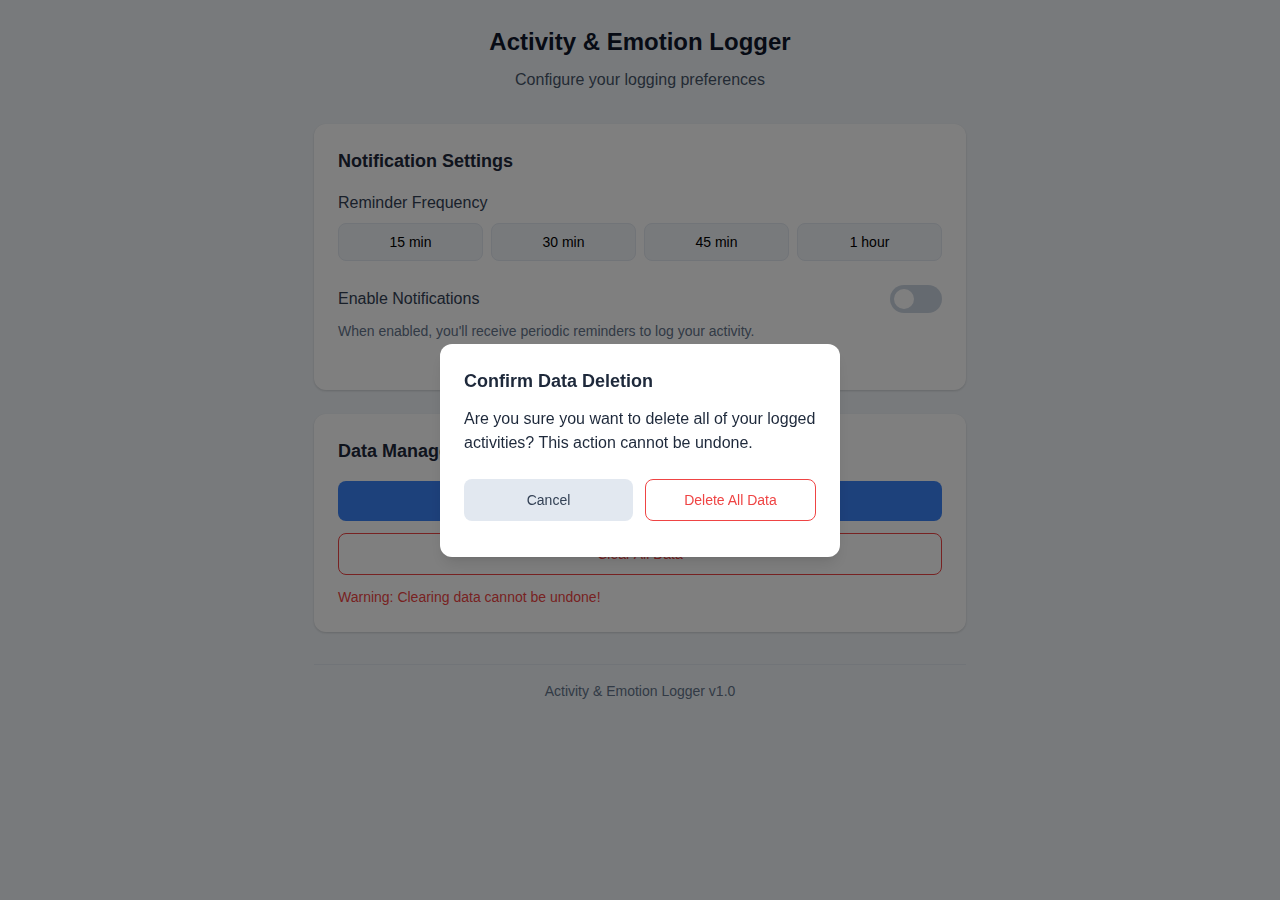
<file: options/options.html>
<!DOCTYPE html>
<html lang="en">
<head>
  <meta charset="UTF-8">
  <meta name="viewport" content="width=device-width, initial-scale=1.0">
  <title>Activity & Emotion Logger - Options</title>
  <link rel="stylesheet" href="options.css">
</head>
<body>
  <div class="container">
    <header>
      <h1>Activity & Emotion Logger</h1>
      <p class="subtitle">Configure your logging preferences</p>
    </header>

    <main>
      <section class="card">
        <h2>Notification Settings</h2>
        
        <div class="form-group">
          <label for="frequency">Reminder Frequency</label>
          <div class="frequency-selector">
            <button class="frequency-btn" data-minutes="15">15 min</button>
            <button class="frequency-btn" data-minutes="30">30 min</button>
            <button class="frequency-btn" data-minutes="45">45 min</button>
            <button class="frequency-btn" data-minutes="60">1 hour</button>
          </div>
        </div>
        
        <div class="form-group">
          <label class="toggle-label">
            <span>Enable Notifications</span>
            <div class="toggle">
              <input type="checkbox" id="notificationsToggle">
              <span class="toggle-slider"></span>
            </div>
          </label>
          <p class="form-help">When enabled, you'll receive periodic reminders to log your activity.</p>
        </div>
      </section>
      
      <section class="card">
        <h2>Data Management</h2>
        <button id="exportBtn" class="primary-btn">Export All Data (CSV)</button>
        <button id="clearDataBtn" class="danger-btn">Clear All Data</button>
        <p class="form-help warning">Warning: Clearing data cannot be undone!</p>
      </section>
    </main>
    
    <footer>
      <p>Activity & Emotion Logger v1.0</p>
    </footer>
  </div>

  <div id="overlay" class="hidden">
    <div class="modal">
      <h2>Confirm Data Deletion</h2>
      <p>Are you sure you want to delete all of your logged activities? This action cannot be undone.</p>
      <div class="modal-actions">
        <button id="cancelDeleteBtn" class="secondary-btn">Cancel</button>
        <button id="confirmDeleteBtn" class="danger-btn">Delete All Data</button>
      </div>
    </div>
  </div>

  <script src="options.js"></script>
</body>
</html>
</file>
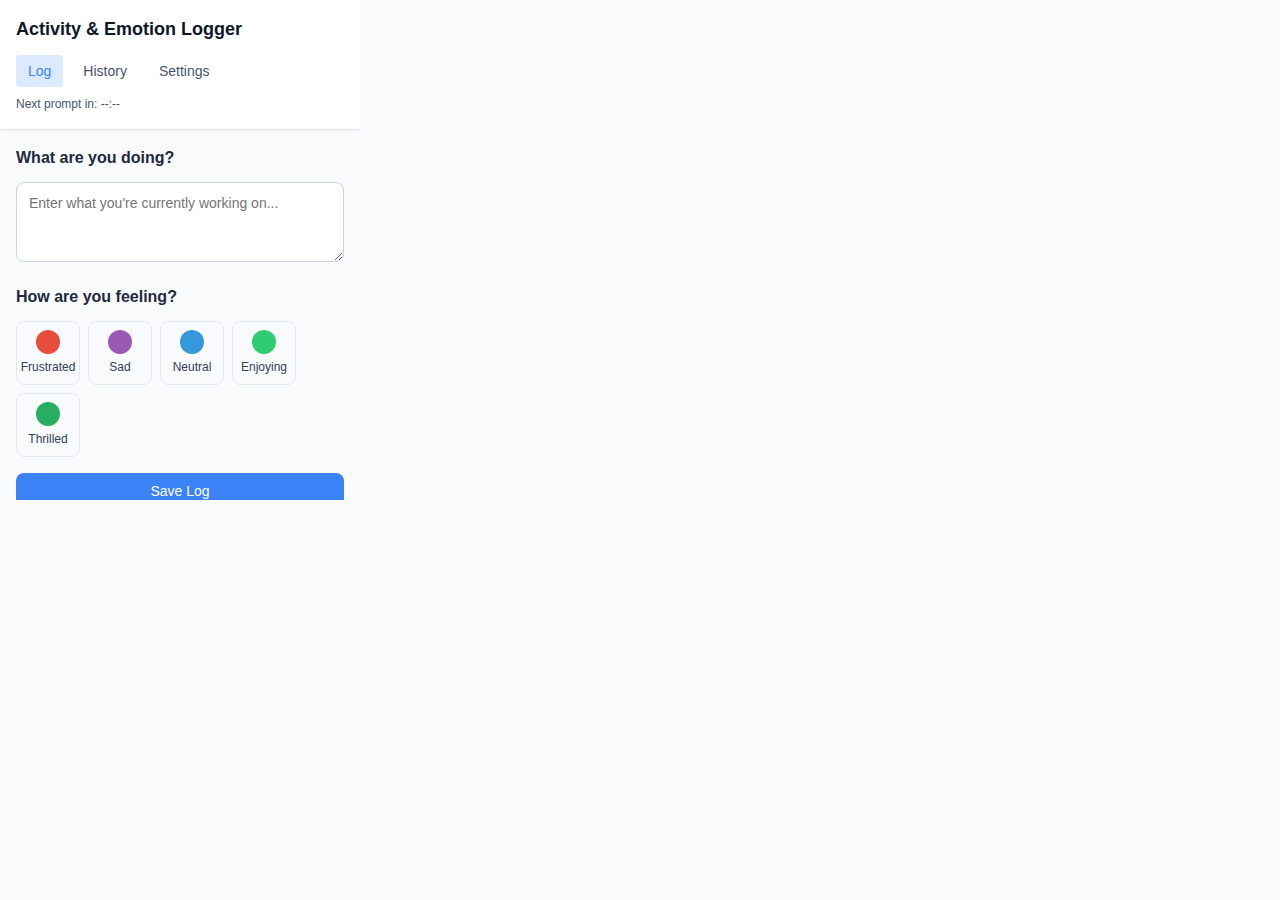
<file: popup/popup.html>
<!DOCTYPE html>
<html lang="en">
<head>
  <meta charset="UTF-8">
  <meta name="viewport" content="width=device-width, initial-scale=1.0">
  <title>Activity & Emotion Logger</title>
  <link rel="stylesheet" href="popup.css">
</head>
<body>
  <div class="app">
    <header>
      <h1>Activity & Emotion Logger</h1>
      <div class="tabs">
        <button id="logTab" class="tab-btn active">Log</button>
        <button id="historyTab" class="tab-btn">History</button>
        <button id="settingsTab" class="tab-btn">Settings</button>
        <div id="settingsAlert" class="tab-alert hidden">!</div>
      </div>
      <div id="nextPrompt" class="next-prompt">
        Next prompt in: <span id="nextPromptTime">--:--</span>
      </div>
    </header>

    <section id="logSection" class="section active">
      <h2>What are you doing?</h2>
      <div class="form-group">
        <textarea id="activityInput" placeholder="Enter what you're currently working on..."></textarea>
      </div>
      
      <h2>How are you feeling?</h2>
      <div class="emotion-selector">
        <div class="emotion-option" data-emotion="1">
          <div class="emotion-icon frustrated"></div>
          <span class="emotion-name">Frustrated</span>
        </div>
        <div class="emotion-option" data-emotion="2">
          <div class="emotion-icon sad"></div>
          <span class="emotion-name">Sad</span>
        </div>
        <div class="emotion-option" data-emotion="3">
          <div class="emotion-icon neutral"></div>
          <span class="emotion-name">Neutral</span>
        </div>
        <div class="emotion-option" data-emotion="4">
          <div class="emotion-icon enjoying"></div>
          <span class="emotion-name">Enjoying</span>
        </div>
        <div class="emotion-option" data-emotion="5">
          <div class="emotion-icon thrilled"></div>
          <span class="emotion-name">Thrilled</span>
        </div>
      </div>
      
      <button id="saveLogBtn" class="primary-btn">Save Log</button>
      
      <div id="logSuccess" class="success-message hidden">
        <p>Entry logged successfully!</p>
      </div>
    </section>

    <section id="historySection" class="section">
      <div class="history-header">
        <h2>Activity History</h2>
        <button id="exportBtn" class="secondary-btn">Export CSV</button>
      </div>
      
      <div id="logEntries" class="log-entries">
        <div class="empty-state hidden">
          <p>No entries yet. Start logging your activities!</p>
        </div>
      </div>
    </section>

    <section id="settingsSection" class="section">
      <div id="notificationWarning" class="warning-message hidden">
        <p>⚠️ Notifications are not enabled. Enable them to receive activity logging reminders.</p>
        <button id="enableNotificationsBtn" class="warning-btn">Enable Notifications</button>
      </div>

      <h2>Notification Settings</h2>
      <div class="form-group">
        <label>Reminder Frequency</label>
        <div class="frequency-selector">
          <button class="frequency-btn" data-minutes="15">15 min</button>
          <button class="frequency-btn" data-minutes="30">30 min</button>
          <button class="frequency-btn" data-minutes="45">45 min</button>
          <button class="frequency-btn" data-minutes="60">1 hour</button>
        </div>
      </div>

      <h2>Customize Emotion Names</h2>
      <div class="emotion-names">
        <div class="emotion-name-input">
          <label for="emotion1">Emotion 1 (Frustrated)</label>
          <input type="text" id="emotion1" class="emotion-name-field" data-emotion="1">
        </div>
        <div class="emotion-name-input">
          <label for="emotion2">Emotion 2 (Sad)</label>
          <input type="text" id="emotion2" class="emotion-name-field" data-emotion="2">
        </div>
        <div class="emotion-name-input">
          <label for="emotion3">Emotion 3 (Neutral)</label>
          <input type="text" id="emotion3" class="emotion-name-field" data-emotion="3">
        </div>
        <div class="emotion-name-input">
          <label for="emotion4">Emotion 4 (Enjoying)</label>
          <input type="text" id="emotion4" class="emotion-name-field" data-emotion="4">
        </div>
        <div class="emotion-name-input">
          <label for="emotion5">Emotion 5 (Thrilled)</label>
          <input type="text" id="emotion5" class="emotion-name-field" data-emotion="5">
        </div>
        <button id="saveEmotionNames" class="primary-btn">Save Emotion Names</button>
      </div>
    </section>
  </div>

  <script src="popup.js" type="module"></script>
</body>
</html>
</file>
<file: options/options.css>
:root {
  --primary: #3b82f6;
  --primary-hover: #2563eb;
  --primary-light: #dbeafe;
  --secondary: #14b8a6;
  --accent: #f97316;
  --success: #10b981;
  --warning: #f59e0b;
  --error: #ef4444;
  --neutral-50: #f8fafc;
  --neutral-100: #f1f5f9;
  --neutral-200: #e2e8f0;
  --neutral-300: #cbd5e1;
  --neutral-400: #94a3b8;
  --neutral-500: #64748b;
  --neutral-600: #475569;
  --neutral-700: #334155;
  --neutral-800: #1e293b;
  --neutral-900: #0f172a;
  
  --shadow-sm: 0 1px 2px 0 rgba(0, 0, 0, 0.05);
  --shadow: 0 1px 3px 0 rgba(0, 0, 0, 0.1), 0 1px 2px 0 rgba(0, 0, 0, 0.06);
  --shadow-md: 0 4px 6px -1px rgba(0, 0, 0, 0.1), 0 2px 4px -1px rgba(0, 0, 0, 0.06);
  --shadow-lg: 0 10px 15px -3px rgba(0, 0, 0, 0.1), 0 4px 6px -2px rgba(0, 0, 0, 0.05);
  
  --radius: 8px;
  --radius-sm: 4px;
  --radius-lg: 12px;
}

* {
  margin: 0;
  padding: 0;
  box-sizing: border-box;
}

body {
  font-family: -apple-system, BlinkMacSystemFont, 'Segoe UI', Roboto, Oxygen, Ubuntu, Cantarell, 'Open Sans', 'Helvetica Neue', sans-serif;
  background-color: var(--neutral-100);
  color: var(--neutral-800);
  line-height: 1.5;
}

.container {
  max-width: 700px;
  margin: 0 auto;
  padding: 24px;
}

header {
  text-align: center;
  margin-bottom: 32px;
}

h1 {
  font-size: 24px;
  font-weight: 600;
  margin-bottom: 8px;
  color: var(--neutral-900);
}

.subtitle {
  color: var(--neutral-600);
  font-size: 16px;
}

h2 {
  font-size: 18px;
  font-weight: 600;
  margin-bottom: 16px;
  color: var(--neutral-800);
}

.card {
  background-color: white;
  border-radius: var(--radius-lg);
  padding: 24px;
  box-shadow: var(--shadow);
  margin-bottom: 24px;
}

.form-group {
  margin-bottom: 24px;
}

label {
  display: block;
  margin-bottom: 8px;
  font-weight: 500;
  color: var(--neutral-700);
}

.form-help {
  margin-top: 8px;
  font-size: 14px;
  color: var(--neutral-500);
}

.warning {
  color: var(--error);
}

/* Toggle Switch */
.toggle-label {
  display: flex;
  justify-content: space-between;
  align-items: center;
}

.toggle {
  position: relative;
  display: inline-block;
  width: 52px;
  height: 28px;
}

.toggle input {
  opacity: 0;
  width: 0;
  height: 0;
}

.toggle-slider {
  position: absolute;
  cursor: pointer;
  top: 0;
  left: 0;
  right: 0;
  bottom: 0;
  background-color: var(--neutral-300);
  transition: .4s;
  border-radius: 28px;
}

.toggle-slider:before {
  position: absolute;
  content: "";
  height: 20px;
  width: 20px;
  left: 4px;
  bottom: 4px;
  background-color: white;
  transition: .4s;
  border-radius: 50%;
}

input:checked + .toggle-slider {
  background-color: var(--primary);
}

input:focus + .toggle-slider {
  box-shadow: 0 0 1px var(--primary);
}

input:checked + .toggle-slider:before {
  transform: translateX(24px);
}

/* Frequency Selector */
.frequency-selector {
  display: flex;
  gap: 8px;
}

.frequency-btn {
  flex: 1;
  padding: 10px;
  background-color: var(--neutral-100);
  border: 1px solid var(--neutral-200);
  border-radius: var(--radius);
  font-size: 14px;
  cursor: pointer;
  transition: all 0.2s ease;
}

.frequency-btn:hover {
  background-color: var(--neutral-200);
}

.frequency-btn.active {
  background-color: var(--primary-light);
  border-color: var(--primary);
  color: var(--primary);
  font-weight: 500;
}

/* Buttons */
.primary-btn, .secondary-btn, .danger-btn {
  padding: 12px 16px;
  border-radius: var(--radius);
  font-size: 14px;
  font-weight: 500;
  cursor: pointer;
  transition: all 0.2s ease;
  border: none;
  display: block;
  width: 100%;
  margin-bottom: 12px;
}

.primary-btn {
  background-color: var(--primary);
  color: white;
}

.primary-btn:hover {
  background-color: var(--primary-hover);
}

.secondary-btn {
  background-color: var(--neutral-200);
  color: var(--neutral-700);
}

.secondary-btn:hover {
  background-color: var(--neutral-300);
}

.danger-btn {
  background-color: white;
  color: var(--error);
  border: 1px solid var(--error);
}

.danger-btn:hover {
  background-color: var(--error);
  color: white;
}

/* Footer */
footer {
  text-align: center;
  margin-top: 32px;
  padding-top: 16px;
  border-top: 1px solid var(--neutral-200);
  color: var(--neutral-500);
  font-size: 14px;
}

/* Modal */
.hidden {
  display: none;
}

#overlay {
  position: fixed;
  top: 0;
  left: 0;
  right: 0;
  bottom: 0;
  background-color: rgba(0, 0, 0, 0.5);
  display: flex;
  align-items: center;
  justify-content: center;
  z-index: 1000;
}

.modal {
  background-color: white;
  border-radius: var(--radius-lg);
  padding: 24px;
  max-width: 400px;
  width: 90%;
  box-shadow: var(--shadow-lg);
}

.modal h2 {
  margin-bottom: 12px;
}

.modal p {
  margin-bottom: 24px;
}

.modal-actions {
  display: flex;
  gap: 12px;
}

.modal-actions button {
  flex: 1;
}

/* Responsive Adjustments */
@media (max-width: 600px) {
  .container {
    padding: 16px;
  }
  
  .frequency-selector {
    flex-wrap: wrap;
  }
  
  .frequency-btn {
    min-width: calc(50% - 4px);
  }
  
  .modal {
    width: 95%;
  }
}
</file>
<file: popup/popup.css>
:root {
  --primary: #3b82f6;
  --primary-hover: #2563eb;
  --primary-light: #dbeafe;
  --secondary: #14b8a6;
  --accent: #f97316;
  --success: #10b981;
  --warning: #f59e0b;
  --error: #ef4444;
  --neutral-50: #f8fafc;
  --neutral-100: #f1f5f9;
  --neutral-200: #e2e8f0;
  --neutral-300: #cbd5e1;
  --neutral-400: #94a3b8;
  --neutral-500: #64748b;
  --neutral-600: #475569;
  --neutral-700: #334155;
  --neutral-800: #1e293b;
  --neutral-900: #0f172a;
  
  /* Emotion Colors */
  --emotion-frustrated: #e74c3c;
  --emotion-sad: #9b59b6;
  --emotion-neutral: #3498db;
  --emotion-enjoying: #2ecc71;
  --emotion-thrilled: #27ae60;
  
  --shadow-sm: 0 1px 2px 0 rgba(0, 0, 0, 0.05);
  --shadow: 0 1px 3px 0 rgba(0, 0, 0, 0.1), 0 1px 2px 0 rgba(0, 0, 0, 0.06);
  --shadow-md: 0 4px 6px -1px rgba(0, 0, 0, 0.1), 0 2px 4px -1px rgba(0, 0, 0, 0.06);
  --shadow-lg: 0 10px 15px -3px rgba(0, 0, 0, 0.1), 0 4px 6px -2px rgba(0, 0, 0, 0.05);
  
  --radius: 8px;
  --radius-sm: 4px;
  --radius-lg: 12px;
}

* {
  margin: 0;
  padding: 0;
  box-sizing: border-box;
}

body {
  font-family: -apple-system, BlinkMacSystemFont, 'Segoe UI', Roboto, Oxygen, Ubuntu, Cantarell, 'Open Sans', 'Helvetica Neue', sans-serif;
  background-color: var(--neutral-50);
  color: var(--neutral-800);
  line-height: 1.5;
  width: 360px;
  height: 500px;
  overflow: hidden;
}

.app {
  display: flex;
  flex-direction: column;
  height: 100%;
}

header {
  padding: 16px;
  background-color: white;
  border-bottom: 1px solid var(--neutral-200);
  box-shadow: var(--shadow-sm);
}

h1 {
  font-size: 18px;
  font-weight: 600;
  margin-bottom: 12px;
  color: var(--neutral-900);
}

h2 {
  font-size: 16px;
  font-weight: 600;
  margin-bottom: 12px;
  color: var(--neutral-800);
}

.tabs {
  display: flex;
  gap: 8px;
  margin-bottom: 8px;
  position: relative;
}

.tab-btn {
  background: none;
  border: none;
  padding: 8px 12px;
  font-size: 14px;
  color: var(--neutral-600);
  border-radius: var(--radius-sm);
  cursor: pointer;
  transition: all 0.2s ease;
  position: relative;
}

.tab-btn:hover {
  background-color: var(--neutral-100);
  color: var(--neutral-800);
}

.tab-btn.active {
  background-color: var(--primary-light);
  color: var(--primary);
  font-weight: 500;
}

.tab-alert {
  position: absolute;
  top: -4px;
  right: -4px;
  background-color: var(--warning);
  color: white;
  width: 16px;
  height: 16px;
  border-radius: 50%;
  display: flex;
  align-items: center;
  justify-content: center;
  font-size: 12px;
  font-weight: bold;
}

.next-prompt {
  font-size: 12px;
  color: var(--neutral-600);
  margin-top: 8px;
}

.section {
  padding: 16px;
  display: none;
  flex: 1;
  overflow-y: auto;
}

.section.active {
  display: block;
}

.form-group {
  margin-bottom: 16px;
}

textarea {
  width: 100%;
  padding: 12px;
  border: 1px solid var(--neutral-300);
  border-radius: var(--radius);
  font-size: 14px;
  min-height: 80px;
  resize: vertical;
  font-family: inherit;
}

textarea:focus {
  outline: none;
  border-color: var(--primary);
  box-shadow: 0 0 0 2px var(--primary-light);
}

.emotion-selector {
  display: flex;
  flex-wrap: wrap;
  gap: 8px;
  margin-bottom: 16px;
}

.emotion-option {
  display: flex;
  flex-direction: column;
  align-items: center;
  justify-content: center;
  width: 64px;
  height: 64px;
  border-radius: var(--radius);
  padding: 8px;
  border: 1px solid var(--neutral-200);
  cursor: pointer;
  transition: all 0.2s ease;
}

.emotion-option:hover {
  border-color: var(--primary);
  background-color: var(--primary-light);
}

.emotion-option.selected {
  border-color: var(--primary);
  background-color: var(--primary-light);
}

.emotion-icon {
  width: 24px;
  height: 24px;
  border-radius: 50%;
  margin-bottom: 4px;
  display: flex;
  align-items: center;
  justify-content: center;
  font-size: 16px;
}

.emotion-icon.frustrated {
  background-color: var(--emotion-frustrated);
}

.emotion-icon.sad {
  background-color: var(--emotion-sad);
}

.emotion-icon.neutral {
  background-color: var(--emotion-neutral);
}

.emotion-icon.enjoying {
  background-color: var(--emotion-enjoying);
}

.emotion-icon.thrilled {
  background-color: var(--emotion-thrilled);
}

.emotion-name {
  font-size: 12px;
  text-align: center;
  color: var(--neutral-700);
}

.primary-btn, .secondary-btn, .warning-btn {
  padding: 10px 16px;
  border-radius: var(--radius);
  font-size: 14px;
  font-weight: 500;
  cursor: pointer;
  transition: all 0.2s ease;
  border: none;
  width: 100%;
  margin-bottom: 8px;
}

.primary-btn {
  background-color: var(--primary);
  color: white;
}

.primary-btn:hover {
  background-color: var(--primary-hover);
}

.secondary-btn {
  background-color: var(--neutral-100);
  color: var(--neutral-700);
}

.secondary-btn:hover {
  background-color: var(--neutral-200);
  color: var(--neutral-800);
}

.warning-btn {
  background-color: var(--warning);
  color: white;
}

.warning-btn:hover {
  background-color: #d97706;
}

.success-message {
  margin-top: 16px;
  padding: 12px;
  background-color: #d1fae5;
  color: #047857;
  border-radius: var(--radius);
  animation: fadeIn 0.3s ease-in-out;
}

.warning-message {
  margin-bottom: 16px;
  padding: 12px;
  background-color: #fef3c7;
  color: #92400e;
  border-radius: var(--radius);
  animation: fadeIn 0.3s ease-in-out;
}

.hidden {
  display: none;
}

/* History Section */
.history-header {
  display: flex;
  justify-content: space-between;
  align-items: center;
  margin-bottom: 16px;
}

.log-entries {
  display: flex;
  flex-direction: column;
  gap: 12px;
}

.date-group {
  margin-bottom: 16px;
}

.date-header {
  display: flex;
  align-items: center;
  padding: 8px;
  background-color: var(--neutral-100);
  border-radius: var(--radius);
  cursor: pointer;
  margin-bottom: 8px;
}

.date-header:hover {
  background-color: var(--neutral-200);
}

.date-toggle {
  margin-right: 8px;
  transition: transform 0.2s ease;
}

.date-toggle.collapsed {
  transform: rotate(-90deg);
}

.date-entries {
  padding-left: 16px;
}

.log-entry {
  background-color: white;
  border-radius: var(--radius);
  padding: 16px;
  box-shadow: var(--shadow);
  animation: fadeIn 0.3s ease;
  margin-bottom: 8px;
}

.log-entry-header {
  display: flex;
  justify-content: space-between;
  margin-bottom: 8px;
}

.log-entry-timestamp {
  font-size: 12px;
  color: var(--neutral-500);
}

.log-entry-emotion {
  display: inline-block;
  padding: 4px 8px;
  border-radius: 12px;
  font-size: 12px;
  font-weight: 500;
  color: white;
}

.log-entry-activity {
  font-size: 14px;
  margin-top: 8px;
  word-break: break-word;
}

.empty-state {
  text-align: center;
  padding: 24px;
  color: var(--neutral-500);
}

/* Settings Section */
.frequency-selector {
  display: flex;
  gap: 8px;
  flex-wrap: wrap;
  margin-bottom: 16px;
}

.frequency-btn {
  flex: 1;
  min-width: 60px;
  padding: 8px;
  background-color: var(--neutral-100);
  border: 1px solid var(--neutral-200);
  border-radius: var(--radius);
  font-size: 14px;
  cursor: pointer;
  transition: all 0.2s ease;
}

.frequency-btn:hover {
  background-color: var(--neutral-200);
}

.frequency-btn.active {
  background-color: var(--primary-light);
  border-color: var(--primary);
  color: var(--primary);
  font-weight: 500;
}

.emotion-names {
  display: flex;
  flex-direction: column;
  gap: 12px;
}

.emotion-name-input {
  display: flex;
  flex-direction: column;
  gap: 4px;
}

.emotion-name-field {
  padding: 8px;
  border: 1px solid var(--neutral-300);
  border-radius: var(--radius);
  font-size: 14px;
}

.emotion-name-field:focus {
  outline: none;
  border-color: var(--primary);
  box-shadow: 0 0 0 2px var(--primary-light);
}

@keyframes fadeIn {
  from { opacity: 0; transform: translateY(-10px); }
  to { opacity: 1; transform: translateY(0); }
}
</file>
